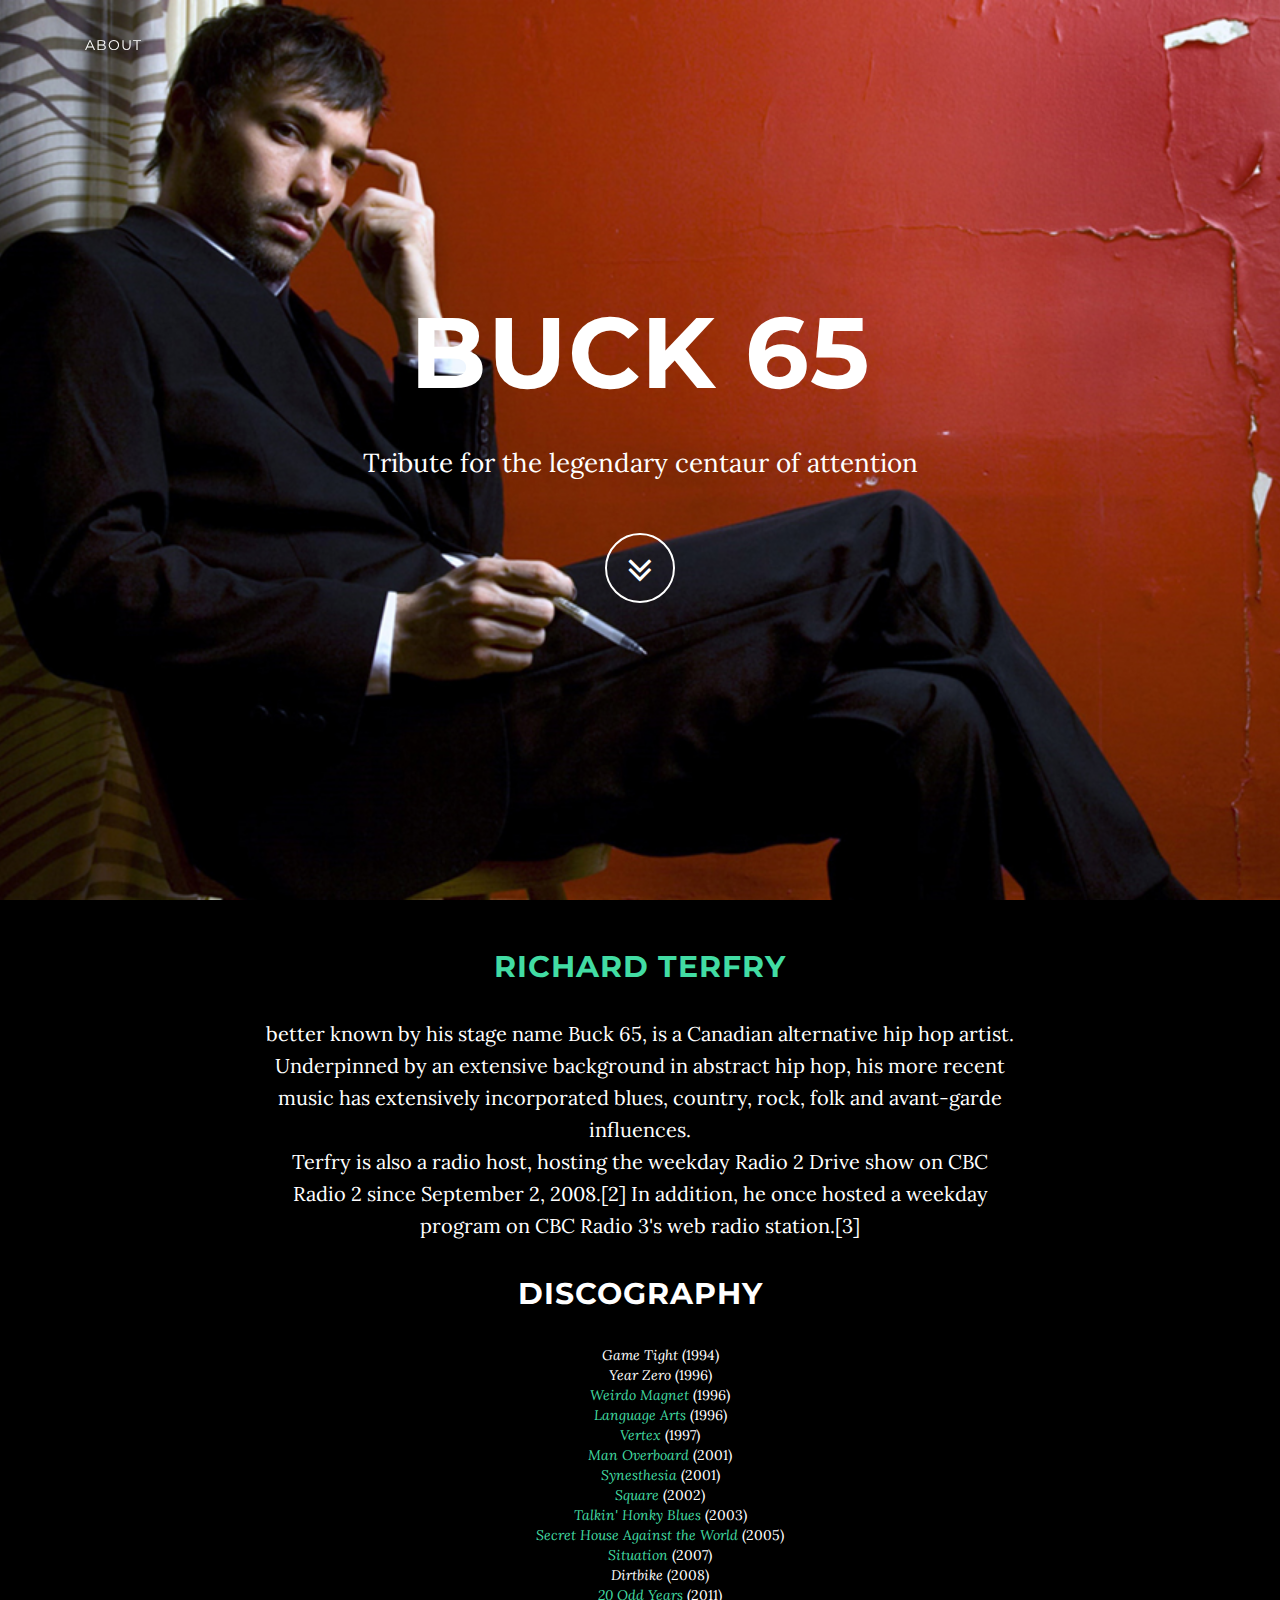
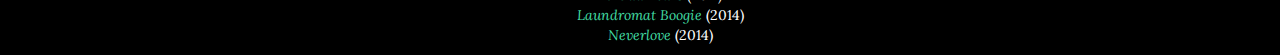
<file: startbootstrap-grayscale-1.0.6/index.html>
<!DOCTYPE html>
<html lang="en">

<head>

    <meta charset="utf-8">
    <meta http-equiv="X-UA-Compatible" content="IE=edge">
    <meta name="viewport" content="width=device-width, initial-scale=1">
    <meta name="description" content="">
    <meta name="author" content="">

    <title>Martin Maza | Buck65 Tribute</title>
        <link rel="icon" type="image/png" sizes="16x16" href="img/android-icon-192x192.png"> 
    <!-- Bootstrap Core CSS -->
    <link href="https://maxcdn.bootstrapcdn.com/bootstrap/3.3.6/css/bootstrap.min.css" rel="stylesheet">

    <!-- Custom CSS -->
    <link href="css/grayscale.css" rel="stylesheet">

    <!-- Custom Fonts -->
    <link href="font-awesome/css/font-awesome.min.css" rel="stylesheet" type="text/css">
    <link href="http://fonts.googleapis.com/css?family=Lora:400,700,400italic,700italic" rel="stylesheet" type="text/css">
    <link href="http://fonts.googleapis.com/css?family=Montserrat:400,700" rel="stylesheet" type="text/css">

</head>

<body id="page-top" data-spy="scroll" data-target=".navbar-fixed-top">

    <!-- Navigation -->
    <nav class="navbar navbar-custom navbar-fixed-top" role="navigation">
        <div class="container">
            <div class="navbar-header">
                <button type="button" class="navbar-toggle" data-toggle="collapse" data-target=".navbar-main-collapse">
                    <i class="fa fa-bars"></i>
                </button>
            <!-- Collect the nav links, forms, and other content for toggling -->
            <div class="collapse navbar-collapse navbar-right navbar-main-collapse">
                <ul class="nav navbar-nav">
                    <!-- Hidden li included to remove active class from about link when scrolled up past about section -->
                    <li class="hidden">
                        <a href="#page-top"></a>
                    </li>
                    <li>
                        <a class="page-scroll" href="#about">About</a>
                    </li>
                   
                </ul>
            </div>
            <!-- /.navbar-collapse -->
        </div>
        <!-- /.container -->
    </nav>

    <!-- Intro Header -->
    <header class="intro">
        <div class="intro-body">
            <div class="container">
                <div class="row">
                    <div class="col-md-8 col-md-offset-2">
                        <h1 class="brand-heading">Buck 65</h1>
                        <p class="intro-text">Tribute for the legendary centaur of attention</p>
                        <a href="#about" class="btn btn-circle page-scroll">
                            <i class="fa fa-angle-double-down animated"></i>
                        </a>
                    </div>
                </div>
            </div>
        </div>
    </header>

    <!-- About Section -->
    <section id="about" class="container content-section text-center">
        <div class="row">
            <div class="col-lg-8 col-lg-offset-2">
                <h2><a href="https://en.wikipedia.org/wiki/Buck_65">Richard Terfry</a></h2>
                <p>better known by his stage name Buck 65, is a Canadian alternative hip hop artist. Underpinned by an extensive background in abstract hip hop, his more recent music has extensively incorporated blues, country, rock, folk and avant-garde influences.
                <br>
                Terfry is also a radio host, hosting the weekday Radio 2 Drive show on CBC Radio 2 since September 2, 2008.[2] In addition, he once hosted a weekday program on CBC Radio 3's web radio station.[3]</p>
                <h2>Discography</h2>

                <ul>
                <li><i>Game Tight</i> (1994)</li>
                <li><i>Year Zero</i> (1996)</li>
                <li><i><a href="https://en.wikipedia.org/wiki/Weirdo_Magnet" title="Weirdo Magnet">Weirdo Magnet</a></i> (1996)</li>
                <li><i><a href="https://en.wikipedia.org/wiki/Language_Arts_(album)" title="Language Arts (album)">Language Arts</a></i> (1996)</li>
                <li><i><a href="https://en.wikipedia.org/wiki/Vertex_(album)" title="Vertex (album)">Vertex</a></i> (1997)</li>
                <li><i><a href="https://en.wikipedia.org/wiki/Man_Overboard_(Buck_65_album)" title="Man Overboard (Buck 65 album)">Man Overboard</a></i> (2001)</li>
                <li><i><a href="https://en.wikipedia.org/wiki/Synesthesia_(album)" title="Synesthesia (album)" class="mw-redirect">Synesthesia</a></i> (2001)</li>
                <li><i><a href="https://en.wikipedia.org/wiki/Square_(album)" title="Square (album)">Square</a></i> (2002)</li>
                <li><i><a href="https://en.wikipedia.org/wiki/Talkin%27_Honky_Blues" title="Talkin' Honky Blues">Talkin' Honky Blues</a></i> (2003)</li>
                <li><i><a href="https://en.wikipedia.org/wiki/Secret_House_Against_the_World" title="Secret House Against the World">Secret House Against the World</a></i> (2005)</li>
                <li><i><a href="https://en.wikipedia.org/wiki/Situation_(album)" title="Situation (album)">Situation</a></i> (2007)</li>
                <li><i>Dirtbike</i> (2008)</li>
                <li><i><a href="https://en.wikipedia.org/wiki/20_Odd_Years" title="20 Odd Years">20 Odd Years</a></i> (2011)</li>
                <li><i><a href="https://en.wikipedia.org/wiki/Laundromat_Boogie" title="Laundromat Boogie">Laundromat Boogie</a></i> (2014)</li>
                <li><i><a href="/wiki/Neverlove" title="Neverlove">Neverlove</a></i> (2014)</li>
                </ul>
            </div>
        </div>
    </section>

    <!-- jQuery -->
    <script src="js/jquery.js"></script>

    <!-- Bootstrap Core JavaScript -->
    <script src="js/bootstrap.min.js"></script>



</body>

</html>
</file>
<file: startbootstrap-grayscale-1.0.6/css/grayscale.css>
/*!
 * Start Bootstrap - Grayscale Bootstrap Theme (http://startbootstrap.com)
 * Code licensed under the Apache License v2.0.
 * For details, see http://www.apache.org/licenses/LICENSE-2.0.
 */

body {
    width: 100%;
    height: 100%;
    font-family: Lora,"Helvetica Neue",Helvetica,Arial,sans-serif;
    color: #fff;
    background-color: #000;
}

html {
    width: 100%;
    height: 100%;
}

h1,
h2,
h3,
h4,
h5,
h6 {
    margin: 0 0 35px;
    text-transform: uppercase;
    font-family: Montserrat,"Helvetica Neue",Helvetica,Arial,sans-serif;
    font-weight: 700;
    letter-spacing: 1px;
}

p {
    margin: 0 0 25px;
    font-size: 18px;
    line-height: 1.5;
}

@media(min-width:768px) {
    p {
        margin: 0 0 35px;
        font-size: 20px;
        line-height: 1.6;
    }
}

a {
    color: #42dca3;
    -webkit-transition: all .2s ease-in-out;
    -moz-transition: all .2s ease-in-out;
    transition: all .2s ease-in-out;
}
li{
    text-decoration: none;
    list-style: none;
}

a:hover,
a:focus {
    text-decoration: none;
    color: #1d9b6c;
}

.light {
    font-weight: 400;
}

.navbar-custom {
    margin-bottom: 0;
    border-bottom: 1px solid rgba(255,255,255,.3);
    text-transform: uppercase;
    font-family: Montserrat,"Helvetica Neue",Helvetica,Arial,sans-serif;
    background-color: #000;
}

.navbar-custom .navbar-brand {
    font-weight: 700;
}

.navbar-custom .navbar-brand:focus {
    outline: 0;
}

.navbar-custom .navbar-brand .navbar-toggle {
    padding: 4px 6px;
    font-size: 16px;
    color: #fff;
}

.navbar-custom .navbar-brand .navbar-toggle:focus,
.navbar-custom .navbar-brand .navbar-toggle:active {
    outline: 0;
}

.navbar-custom a {
    color: #fff;
}

.navbar-custom .nav li a {
    -webkit-transition: background .3s ease-in-out;
    -moz-transition: background .3s ease-in-out;
    transition: background .3s ease-in-out;
}

.navbar-custom .nav li a:hover {
    outline: 0;
    color: rgba(255,255,255,.8);
    background-color: transparent;
}

.navbar-custom .nav li a:focus,
.navbar-custom .nav li a:active {
    outline: 0;
    background-color: transparent;
}

.navbar-custom .nav li.active {
    outline: 0;
}

.navbar-custom .nav li.active a {
    background-color: rgba(255,255,255,.3);
}

.navbar-custom .nav li.active a:hover {
    color: #fff;
}

@media(min-width:768px) {
    .navbar-custom {
        padding: 20px 0;
        border-bottom: 0;
        letter-spacing: 1px;
        background: 0 0;
        -webkit-transition: background .5s ease-in-out,padding .5s ease-in-out;
        -moz-transition: background .5s ease-in-out,padding .5s ease-in-out;
        transition: background .5s ease-in-out,padding .5s ease-in-out;
    }

    .navbar-custom.top-nav-collapse {
        padding: 0;
        border-bottom: 1px solid rgba(255,255,255,.3);
        background: #000;
    }
}

.intro {
    display: table;
    width: 100%;
    height: auto;
    padding: 100px 0;
    text-align: center;
    color: #fff;
    background: url(../img/buck1.jpg) no-repeat bottom center scroll;
    background-color: #000;
    -webkit-background-size: cover;
    -moz-background-size: cover;
    background-size: cover;
    -o-background-size: cover;
}

.intro .intro-body {
    display: table-cell;
    vertical-align: middle;
}

.intro .intro-body .brand-heading {
    font-size: 40px;
}

.intro .intro-body .intro-text {
    font-size: 18px;
}

@media(min-width:768px) {
    .intro {
        height: 100%;
        padding: 0;
    }

    .intro .intro-body .brand-heading {
        font-size: 100px;
    }

    .intro .intro-body .intro-text {
        font-size: 26px;
    }
}

.btn-circle {
    width: 70px;
    height: 70px;
    margin-top: 15px;
    padding: 7px 16px;
    border: 2px solid #fff;
    border-radius: 100%!important;
    font-size: 40px;
    color: #fff;
    background: 0 0;
    -webkit-transition: background .3s ease-in-out;
    -moz-transition: background .3s ease-in-out;
    transition: background .3s ease-in-out;
}

.btn-circle:hover,
.btn-circle:focus {
    outline: 0;
    color: #fff;
    background: rgba(255,255,255,.1);
}

.btn-circle i.animated {
    -webkit-transition-property: -webkit-transform;
    -webkit-transition-duration: 1s;
    -moz-transition-property: -moz-transform;
    -moz-transition-duration: 1s;
}

.btn-circle:hover i.animated {
    -webkit-animation-name: pulse;
    -moz-animation-name: pulse;
    -webkit-animation-duration: 1.5s;
    -moz-animation-duration: 1.5s;
    -webkit-animation-iteration-count: infinite;
    -moz-animation-iteration-count: infinite;
    -webkit-animation-timing-function: linear;
    -moz-animation-timing-function: linear;
}

@-webkit-keyframes pulse {    
    0% {
        -webkit-transform: scale(1);
        transform: scale(1);
    }

    50% {
        -webkit-transform: scale(1.2);
        transform: scale(1.2);
    }

    100% {
        -webkit-transform: scale(1);
        transform: scale(1);
    }
}

@-moz-keyframes pulse {    
    0% {
        -moz-transform: scale(1);
        transform: scale(1);
    }

    50% {
        -moz-transform: scale(1.2);
        transform: scale(1.2);
    }

    100% {
        -moz-transform: scale(1);
        transform: scale(1);
    }
}

.content-section {
    padding-top: 50px;
}

.download-section {
    width: 100%;
    padding: 50px 0;
    color: #fff;
    background: url(../img/downloads-bg.jpg) no-repeat center center scroll;
    background-color: #000;
    -webkit-background-size: cover;
    -moz-background-size: cover;
    background-size: cover;
    -o-background-size: cover;
}

#map {
    width: 100%;
    height: 200px;
    margin-top: 100px;
}

@media(min-width:767px) {


    .download-section {
        padding: 100px 0;
    }

    #map {
        height: 400px;
        margin-top: 250px;
    }
}

.btn {
    border-radius: 0;
    text-transform: uppercase;
    font-family: Montserrat,"Helvetica Neue",Helvetica,Arial,sans-serif;
    font-weight: 400;
    -webkit-transition: all .3s ease-in-out;
    -moz-transition: all .3s ease-in-out;
    transition: all .3s ease-in-out;
}

.btn-default {
    border: 1px solid #42dca3;
    color: #42dca3;
    background-color: transparent;
}

.btn-default:hover,
.btn-default:focus {
    border: 1px solid #42dca3;
    outline: 0;
    color: #000;
    background-color: #42dca3;
}

ul.banner-social-buttons {
    margin-top: 0;
}

@media(max-width:1199px) {
    ul.banner-social-buttons {
        margin-top: 15px;
    }
}

@media(max-width:767px) {
    ul.banner-social-buttons li {
        display: block;
        margin-bottom: 20px;
        padding: 0;
    }

    ul.banner-social-buttons li:last-child {
        margin-bottom: 0;
    }
}

footer {
    padding: 50px 0;
}

footer p {
    margin: 0;
}

::-moz-selection {
    text-shadow: none;
    background: #fcfcfc;
    background: rgba(255,255,255,.2);
}

::selection {
    text-shadow: none;
    background: #fcfcfc;
    background: rgba(255,255,255,.2);
}

img::selection {
    background: 0 0;
}

img::-moz-selection {
    background: 0 0;
}

body {
    webkit-tap-highlight-color: rgba(255,255,255,.2);
}
</file>
